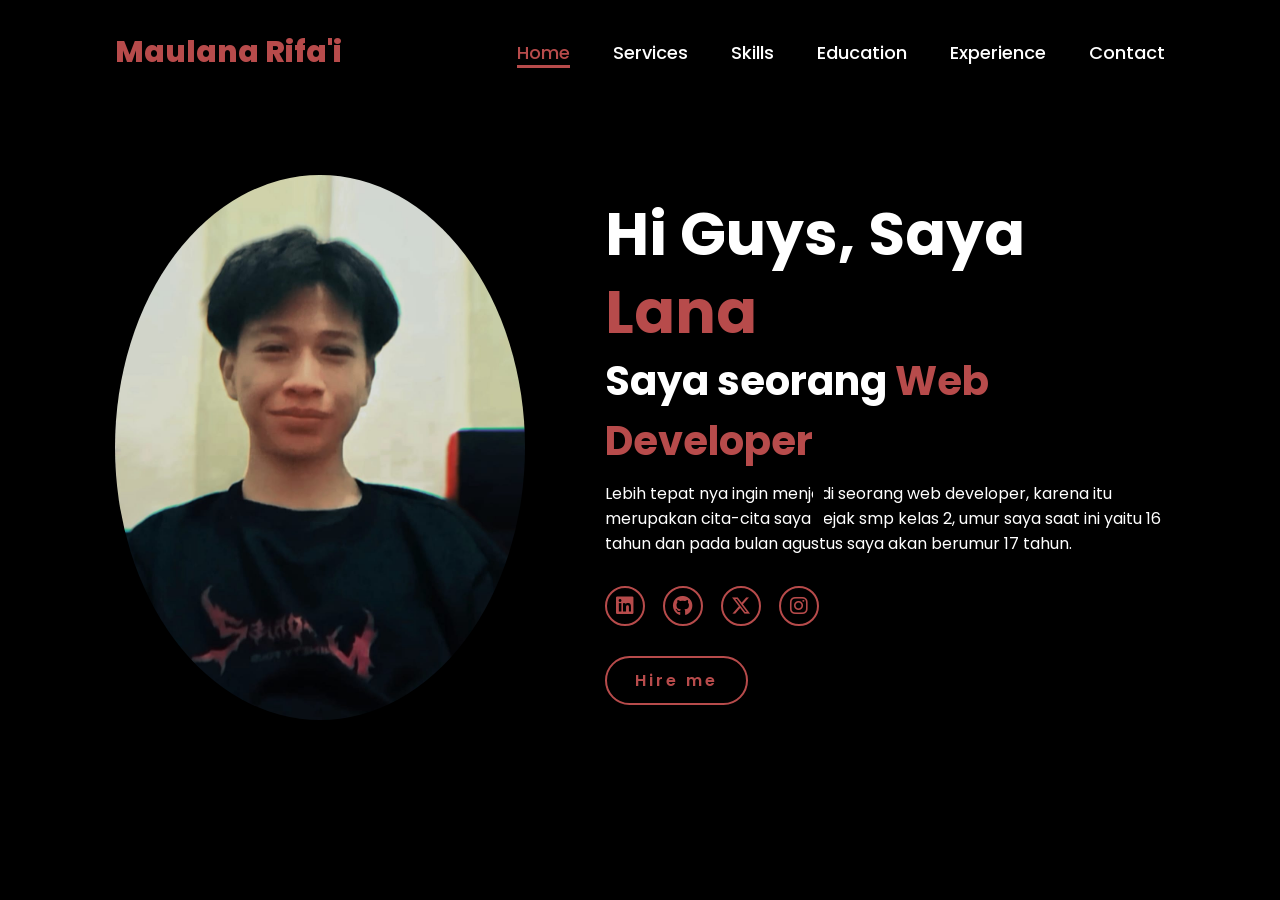
<file: index.html>
<!DOCTYPE html>
<html lang="en">
    
<head>
    <meta charset="UTF-8">
    <meta name="viewport" content="width=device-width, initial-scale=1.0">
    <link rel="stylesheet" href="https://cdnjs.cloudflare.com/ajax/libs/font-awesome/6.5.2/css/all.min.css">
    <link rel="stylesheet" href="style.css">
    <title>Portfolio Website</title>
</head>
<body>
    <header>
        <a href="#" class="logo">Maulana Rifa'i</a>

        <nav>
            <a href="#" class="active"> Home</a>
            <a href="#" >Services</a>
            <a href="#" >Skills</a>
            <a href="#" >Education</a>
            <a href="#" >Experience</a>
            <a href="#" >Contact</a>
        </nav>
    </header>
    <section class="home">
        <div class="home-img">
            <img src="Gambar WhatsApp 2025-02-28 pukul 10.08.14_76d3e68a.jpg" alt="">
        </div>
        <div class="home-content">
            <h1>Hi Guys, Saya <span>Lana</span></h1>
            <h3 class="typing-text">Saya seorang <span></span></h3>
            <p>Lebih tepat nya ingin menjadi seorang web developer, karena itu merupakan cita-cita saya sejak smp kelas 2, umur saya saat ini yaitu 16 tahun dan pada bulan agustus saya akan berumur 17 tahun.</p>
            <div class="social-icons">
                <a href="#"><i class="fa-brands fa-linkedin"></i></a>
                <a href="#"><i class="fa-brands fa-github"></i></a>
                <a href="#"><i class="fa-brands fa-x-twitter"></i></a>
                <a href="#"><i class="fa-brands fa-instagram"></i></a>
            </div>
            <a href="#" class="btn">Hire me</a>
        </div>
    </section>
</body>
</html>
</file>
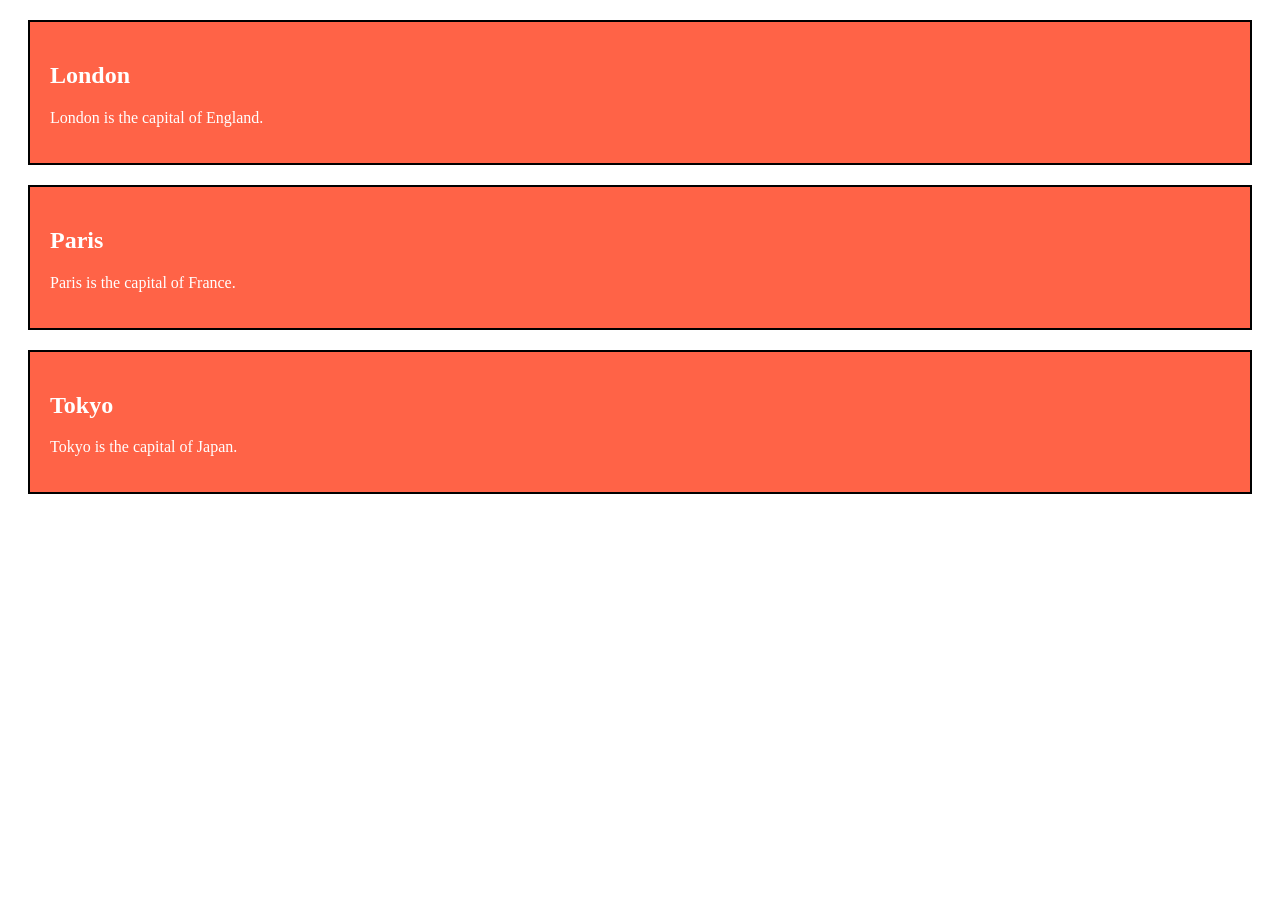
<file: html/classes.html>
<!DOCTYPE html>
<html>
<head>
<style>
.city {
  background-color: tomato;
  color: white;
  border: 2px solid black;
  margin: 20px;
  padding: 20px;
}
</style>
</head>
<body>

<div class="city">
  <h2>London</h2>
  <p>London is the capital of England.</p>
</div>

<div class="city">
  <h2>Paris</h2>
  <p>Paris is the capital of France.</p>
</div>

<div class="city">
  <h2>Tokyo</h2>
  <p>Tokyo is the capital of Japan.</p>
</div>

</body>
</html>
</file>
<file: style.css>
@import url('https://fonts.googleapis.com/css2?family=Poppins:wght@100;200;300;400;500;600&display=swap');

*{
    margin: 0;
    padding: 0;
    box-sizing: border-box;
    text-decoration: none;
    border: none;
    outline: none;
    font-family: 'Poppins', sans-serif;
}

html{
    font-size: 62.5%;
}

body{
    width: 100%;
    height: 100vh;
    overflow-x: hidden;
    background-color: black;
    color: white;
}

header{
    margin-top: 20px;
    position: fixed;
    top: 0;
    left: 0;
    width: 100%;
    padding: 1rem 9%;
    background-color: transparent;
    filter: drop-shadow(10px);
    display: flex;
    justify-content: space-between;
    align-items: center;
    z-index: 100;
}

.logo{
    font-size: 3rem;
    color: #b74b4b;
    font-weight: 800;
    cursor: pointer;
    transition: 0.5s ease;
}

.logo:hover{
    transform: scale(1.1);
}

nav a{
    font-size: 1.8rem;
    color: white;
    margin-left: 4rem;
    font-weight: 500;
    transition: 0.3s ease;
    border-bottom: 3px solid transparent;
}

nav a:hover,
nav a.active{
    color: #b74b4b;
    border-bottom: 3px solid #b74b4b;
}

@media(max-width:995px){
    nav{
        position: absolute;
        display: none;
        top: 0;
        right: 0;
        width: 40%;
        border-left: 3px solid #b74b4b;
        border-bottom: 3px solid #b74b4b;
        border-bottom-left-radius: 2rem;
        padding: 1rem solid;
        background-color: #161616;
        border-top: 0.1rem solid rgba(0,0,0,0.1);
    }

    nav.active{
        display: block;
    }

    nav a{
        display: block;
        font-size: 2rem;
        margin: 3rem 0;
    }

    nav a:hover,
    nav a.active{
        padding: 1rem;
        border-radius: 0.5rem;
        border-bottom: 0.5rem solid #b74b4b;
    }
}

section{
    min-height: 100vh;
    padding: 5rem 9% 5rem;
}

.home{
    display: flex;
    justify-content: center;
    align-items: center;
    gap: 8rem;
    background-color: black;
}

.home .home-content h1{
    font-size: 6rem;
    font-weight: 700;
    line-height: 1.3;
}

span{
    color: #b74b4b;
}

.home-content h3{
    font-size: 4rem;
    margin-bottom: 1rem;
    font-weight: 700;
}

.home-content p{
    font-size: 1.6rem;
}

.home-img{
    border-radius: 50%;
}

.home-img img{
    position: relative;
    width: 32vw;
    border-radius: 50%;
    box-shadow: 0 0 25px solid #b74b4b;
    cursor: pointer;
    transition: 0.2s linear;
}

.home-img img:hover{
    font-size: 1.8rem;
    font-weight: 500;
}

.social-icons a{
    display: inline-flex;
    justify-content: center;
    align-items: center;
    width: 4rem;
    height: 4rem;
    background-color: transparent;
    border: 0.2rem solid #b74b4b;
    font-size: 2rem;
    border-radius: 50%;
    margin: 3rem 1.5rem 3rem 0;
    transition: 0.3s ease;
    color: #b74b4b;
}

.social-icons a:hover{
    color: black;
    transform: scale(1.3) translateY(-5px);
    background-color: #b74b4b;
    box-shadow: 0  0 25px #b74b4b;
}

.btn{
    display: inline-block;
    padding: 1rem 2.8rem;
    background-color: black;
    border-radius: 4rem;
    font-size: 1.6rem;
    color: #b74b4b;
    letter-spacing: 0.3rem;
    font-weight: 600;
    border: 2px solid #b74b4b;
    transition: 0.3s ease;
    cursor: pointer;
}

.btn:hover{
    transform: scale3d(1.03);
    background-color: #b74b4b;
    color: black;
    box-shadow: 0 0 25px #b74b4b;
}

.typing-text{
    font-size: 34px;
    font-weight: 600;
    min-width: 280px;
}

.typing-text span{
    position: relative;
}

.typing-text span::before{
    content: "Web Developer";
    color: #b74b4b;
    animation: words 20s infinite;
}

.typing-text span::after{
    content: "";
    background-color: black;
    position: absolute;
    width: calc(100% + 8px);
    height: 100%;
    border-left: 3px solid black;
    right: -8;
    animation: cursor 0.6s infinite;
}

@keyframes cursor{
    to{
        border-left: 3px solid #b74b4b;
    }
}

@keyframes words{
    0%, 20%{
        content: "Web Developer";
    }
  
}

@media (max-width: 1000px){
    .home{
        gap: 4rem;
    }
}

@media(max-width:995px){
    .home{
        flex-direction: column;
        margin: 5rem 4rem;
    }

    .home .home-content h3{
        font-size: 2.5rem;
    }

    .home-content h1{
        font-size: 5rem;
    }

    .home-img img{
        width: 70vw;
        margin-top: 4rem;
    }
}
</file>
